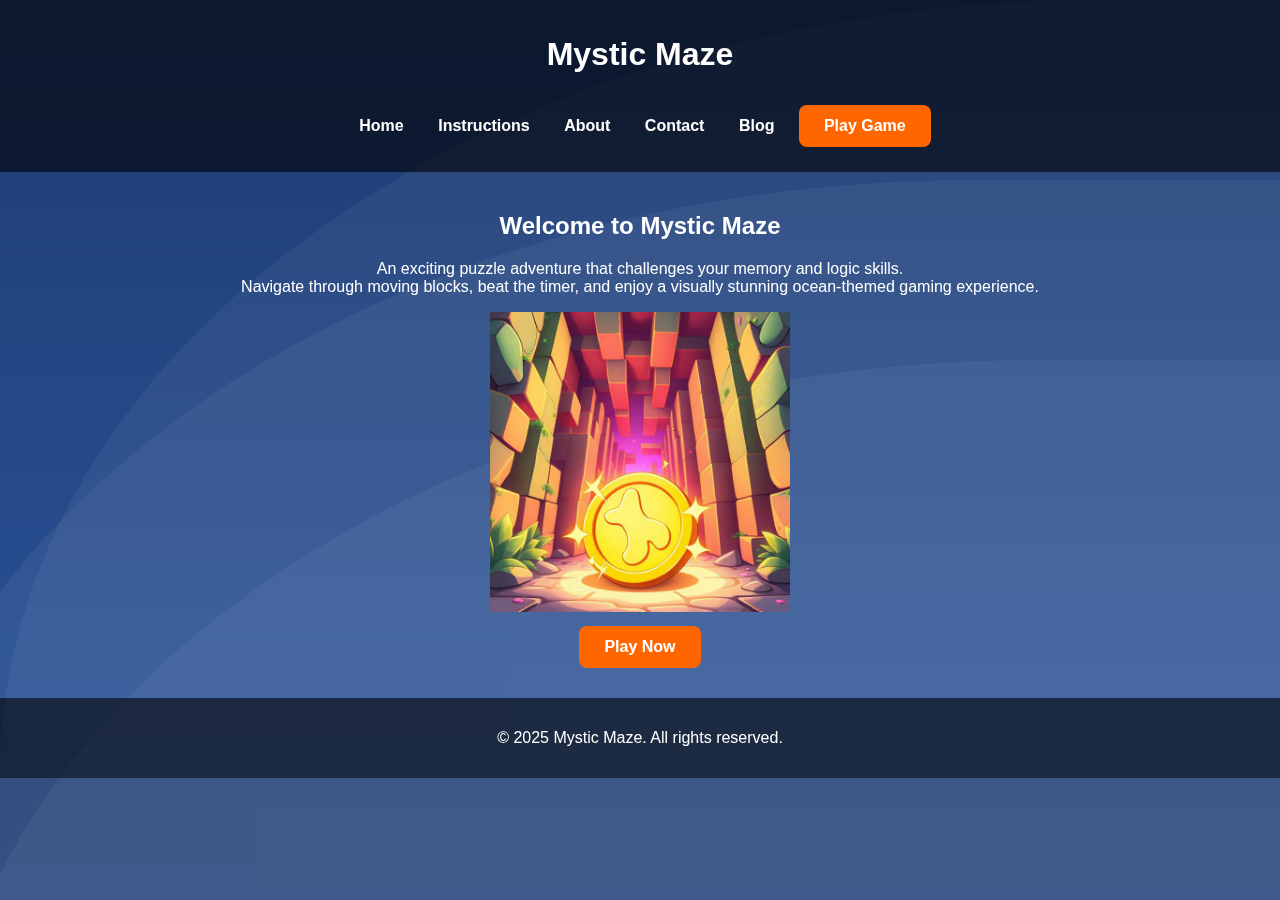
<file: index.html>
<!DOCTYPE html>
<html lang="en">
<head>
<meta charset="utf-8">
<meta name="viewport" content="width=device-width, initial-scale=1.0">
<title>Mystic Maze - Home</title>
<link rel="stylesheet" href="style.css">
</head>
<body>

<div class="ocean"><div class="wave"></div><div class="wave"></div><div class="wave"></div></div>

<header>
<h1>Mystic Maze</h1>
<nav>
<a href="index.html">Home</a>
<a href="instructions.html">Instructions</a>
<a href="about.html">About</a>
<a href="contact.html">Contact</a>
<a href="blog.html">Blog</a>
<a href="game.html" class="btn">Play Game</a>
</nav>
</header>

<main>
<h2>Welcome to Mystic Maze</h2>
<p>
An exciting puzzle adventure that challenges your memory and logic skills. <br> Navigate through moving blocks, beat the timer, and enjoy a visually stunning ocean-themed gaming experience.
</p>

<img src="logo.jpg" alt="Mystic Maze Logo" width="300" height="auto">
<br>
<a href="game.html" class="btn">Play Now</a>
</main>

<footer>
<p>&copy; 2025 Mystic Maze. All rights reserved.</p>
</footer>
</body>
</html>
</file>
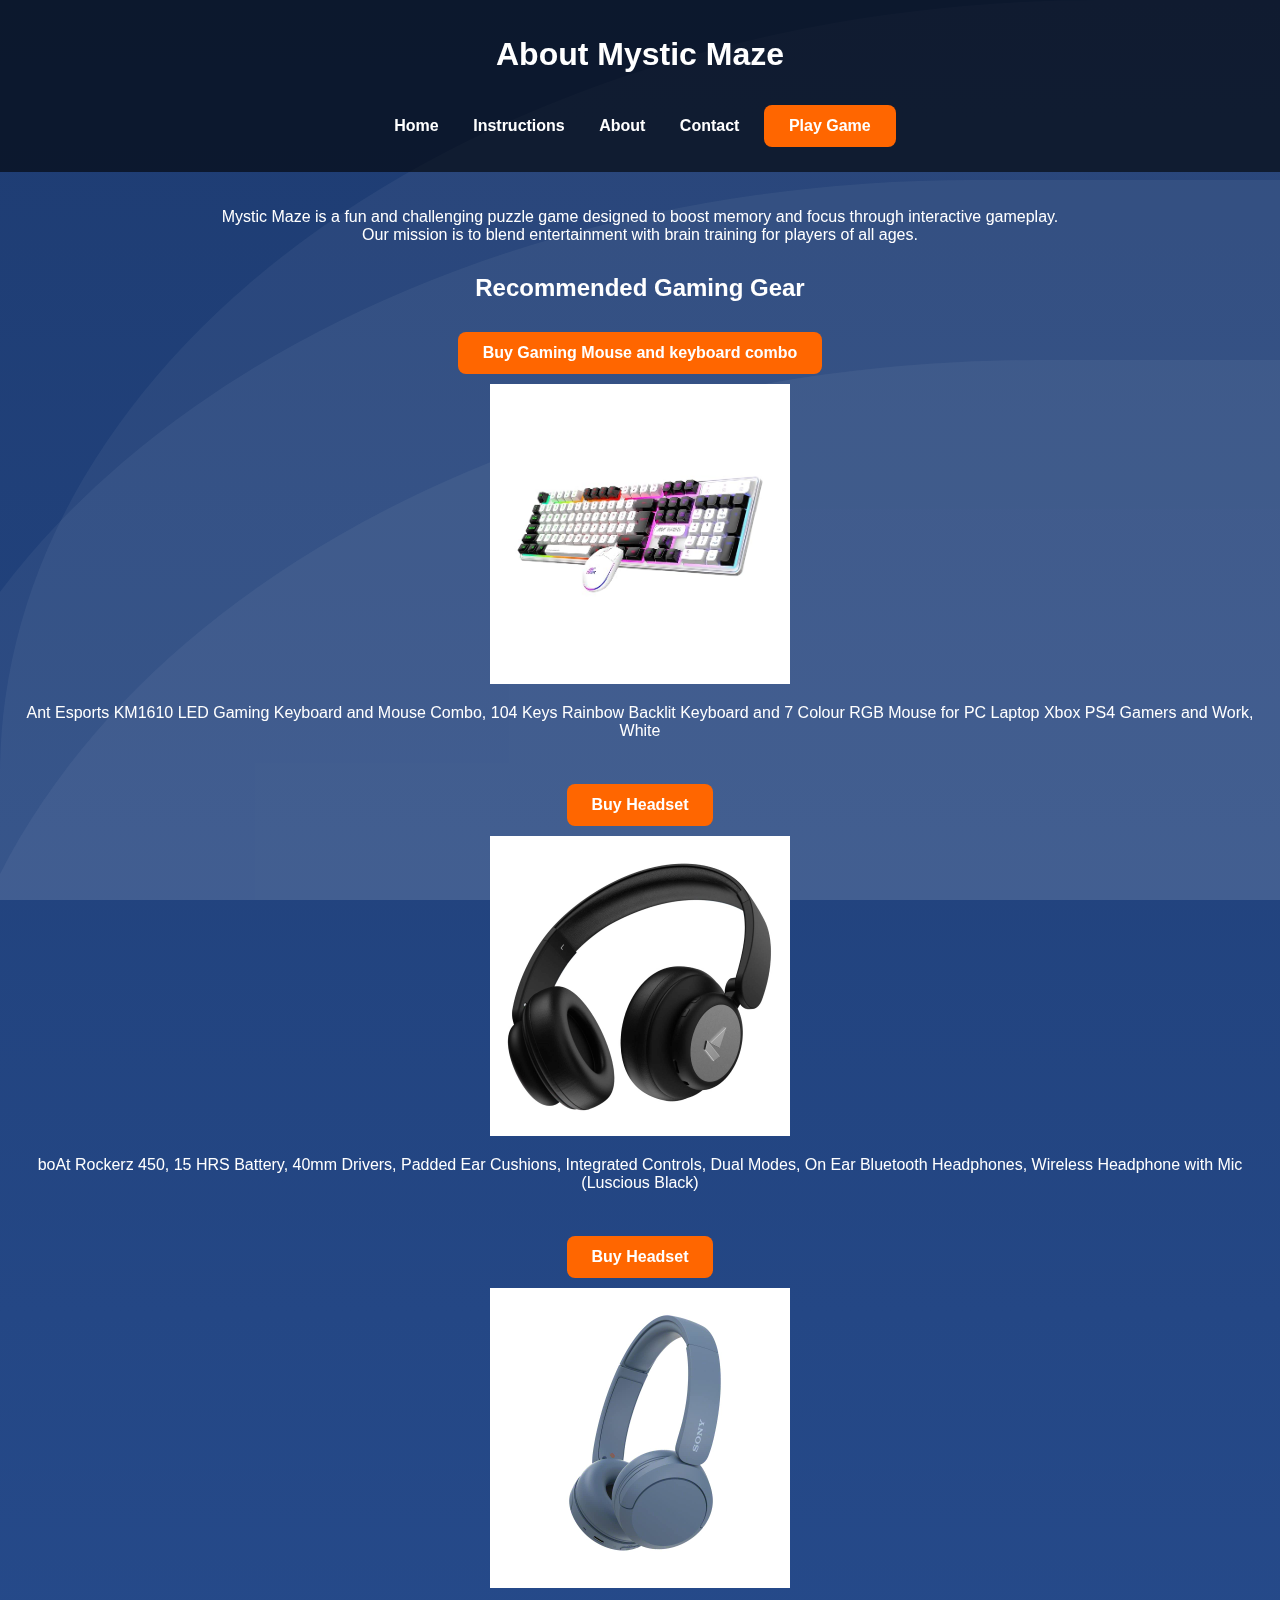
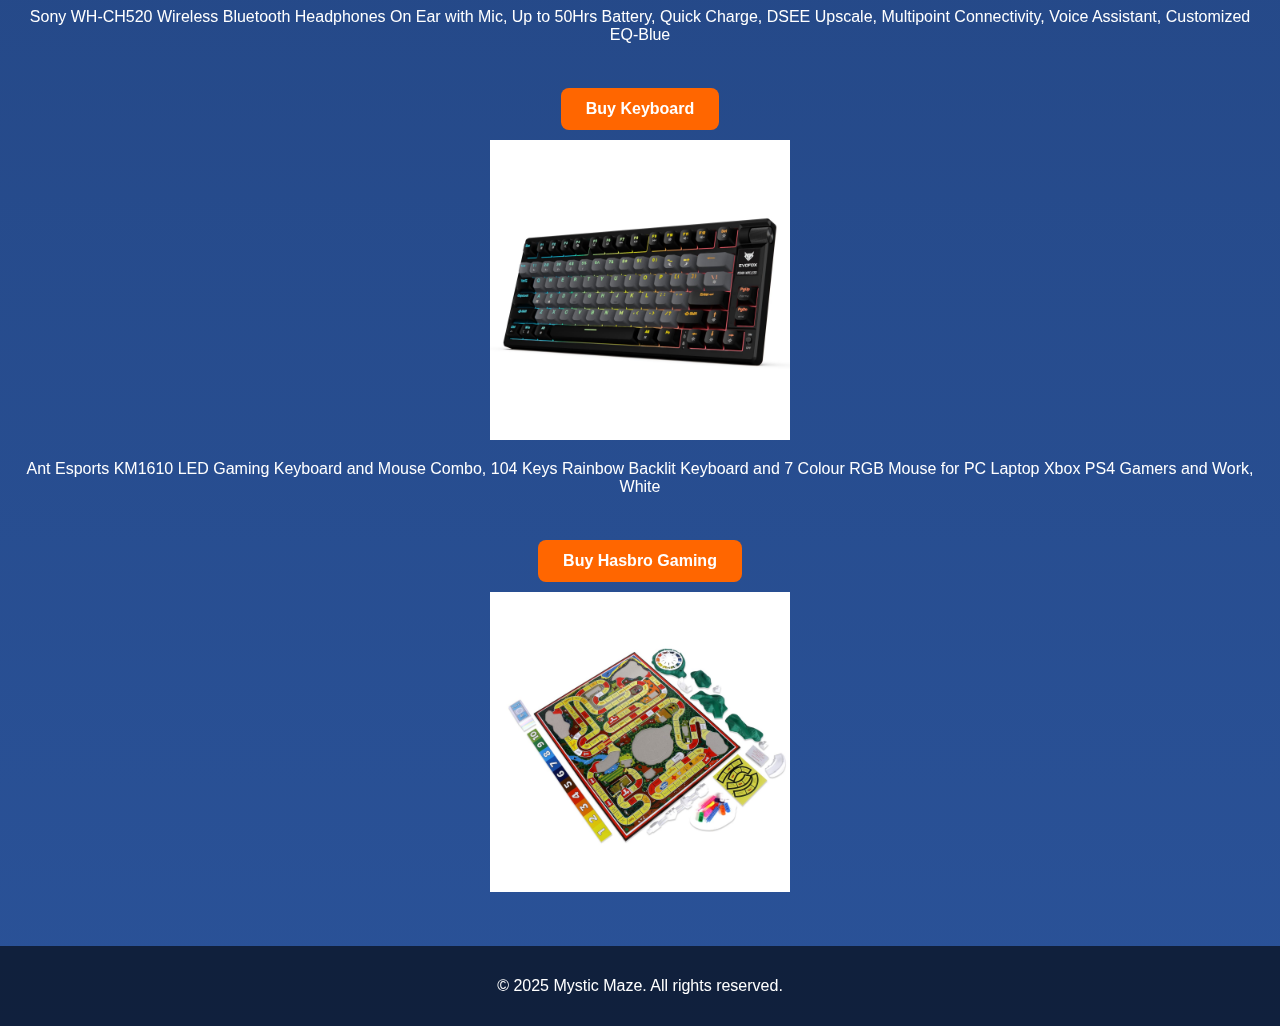
<file: about.html>
<!DOCTYPE html>
<html lang="en">
<head>
<meta charset="utf-8">
<meta name="viewport" content="width=device-width, initial-scale=1.0">
<title>Mystic Maze - About</title>
<link rel="stylesheet" href="style.css">
</head>
<body>

<div class="ocean"><div class="wave"></div><div class="wave"></div><div class="wave"></div></div>

<header>
<h1>About Mystic Maze</h1>
<nav>
<a href="index.html">Home</a>
<a href="instructions.html">Instructions</a>
<a href="about.html">About</a>
<a href="contact.html">Contact</a>
<a href="game.html" class="btn">Play Game</a>
</nav>
</header>

<main>
<p>Mystic Maze is a fun and challenging puzzle game designed to boost memory and focus through interactive gameplay.<br> 
Our mission is to blend entertainment with brain training for players of all ages.
</p>

<div class="affiliate">
<h2>Recommended Gaming Gear</h2>

<a href="https://amzn.to/47ayqYw" target="_blank" class="btn">Buy Gaming Mouse and keyboard combo</a>
<br>
<img src="mousekeyboard.jpg" alt="Mouse Keyboard" width="300" height="auto">
<br>
<p>
Ant Esports KM1610 LED Gaming Keyboard and Mouse Combo, 104 Keys Rainbow Backlit Keyboard and 7 Colour RGB Mouse for PC Laptop Xbox PS4 Gamers and Work, White</p>
<br>

<a href="https://amzn.to/4n95ypr" target="_blank" class="btn">Buy Headset</a>
<br>
<img src="black.jpg" alt="Mystic Maze Logo" width="300" height="auto">
<br> 
<p>boAt Rockerz 450, 15 HRS Battery, 40mm Drivers, Padded Ear Cushions, Integrated Controls, Dual Modes, On Ear Bluetooth Headphones, Wireless Headphone with Mic (Luscious Black)</p>
<br>

<a href="https://amzn.to/4hmMClV" target="_blank" class="btn">Buy Headset</a>
<br>
<img src="blue.jpg" alt="Mystic Maze Logo" width="300" height="auto">
<br>
<p>Sony WH-CH520 Wireless Bluetooth Headphones On Ear with Mic, Up to 50Hrs Battery, Quick Charge, DSEE Upscale, Multipoint Connectivity, Voice Assistant, Customized EQ-Blue</p>
<br>

<a href="https://amzn.to/3WeCqlF" target="_blank" class="btn">Buy Keyboard</a>
<br>
<img src="keyboard.jpg" alt="Keyboard" width="300" height="auto">
<br>
<p>Ant Esports KM1610 LED Gaming Keyboard and Mouse Combo, 104 Keys Rainbow Backlit Keyboard and 7 Colour RGB Mouse for PC Laptop Xbox PS4 Gamers and Work, White</p>
<br>

<a href="https://amzn.to/4omOgWU" target="_blank" class="btn">Buy Hasbro Gaming</a>
<br> 
<img src="hasbrogaming.jpg" alt="Mystic Maze Logo" width="300" height="auto">
<br>
</div>
</main>

<footer>
<p>&copy; 2025 Mystic Maze. All rights reserved.</p>
</footer>
</body>
</html>
</file>
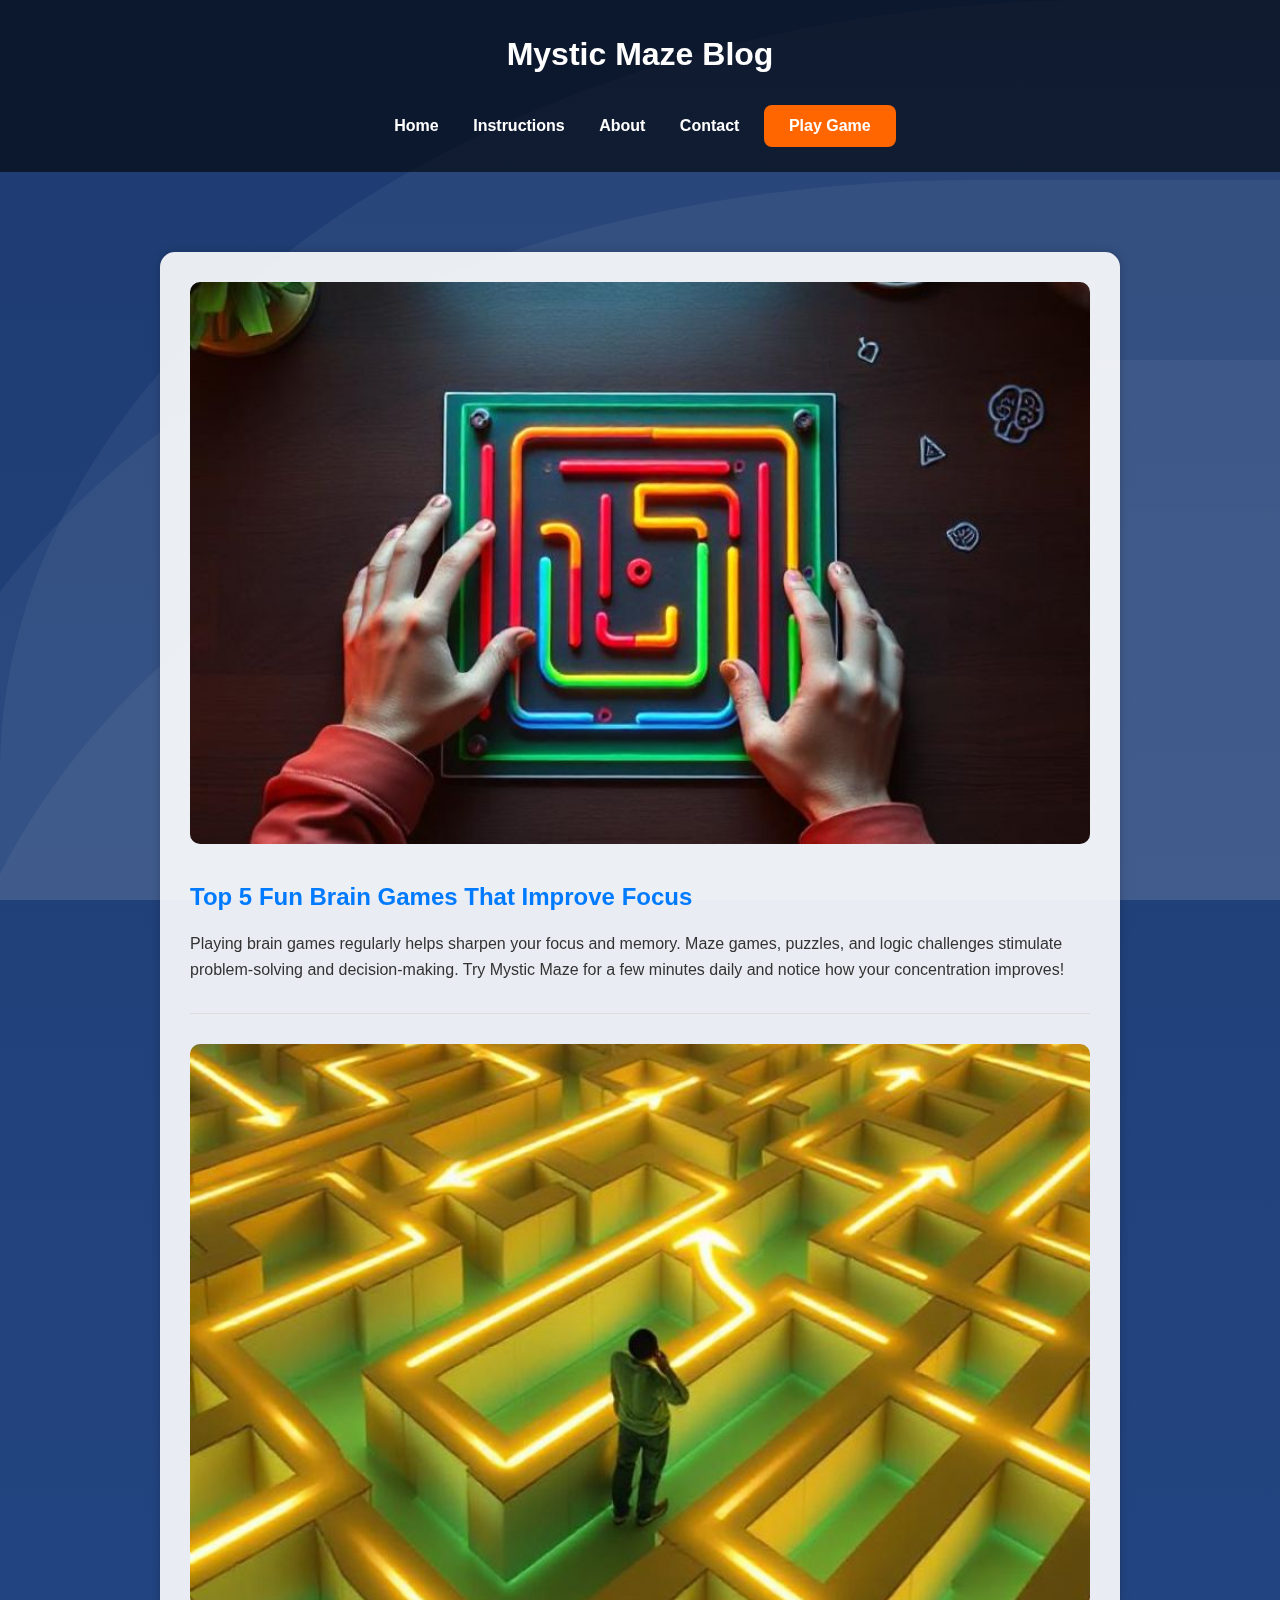
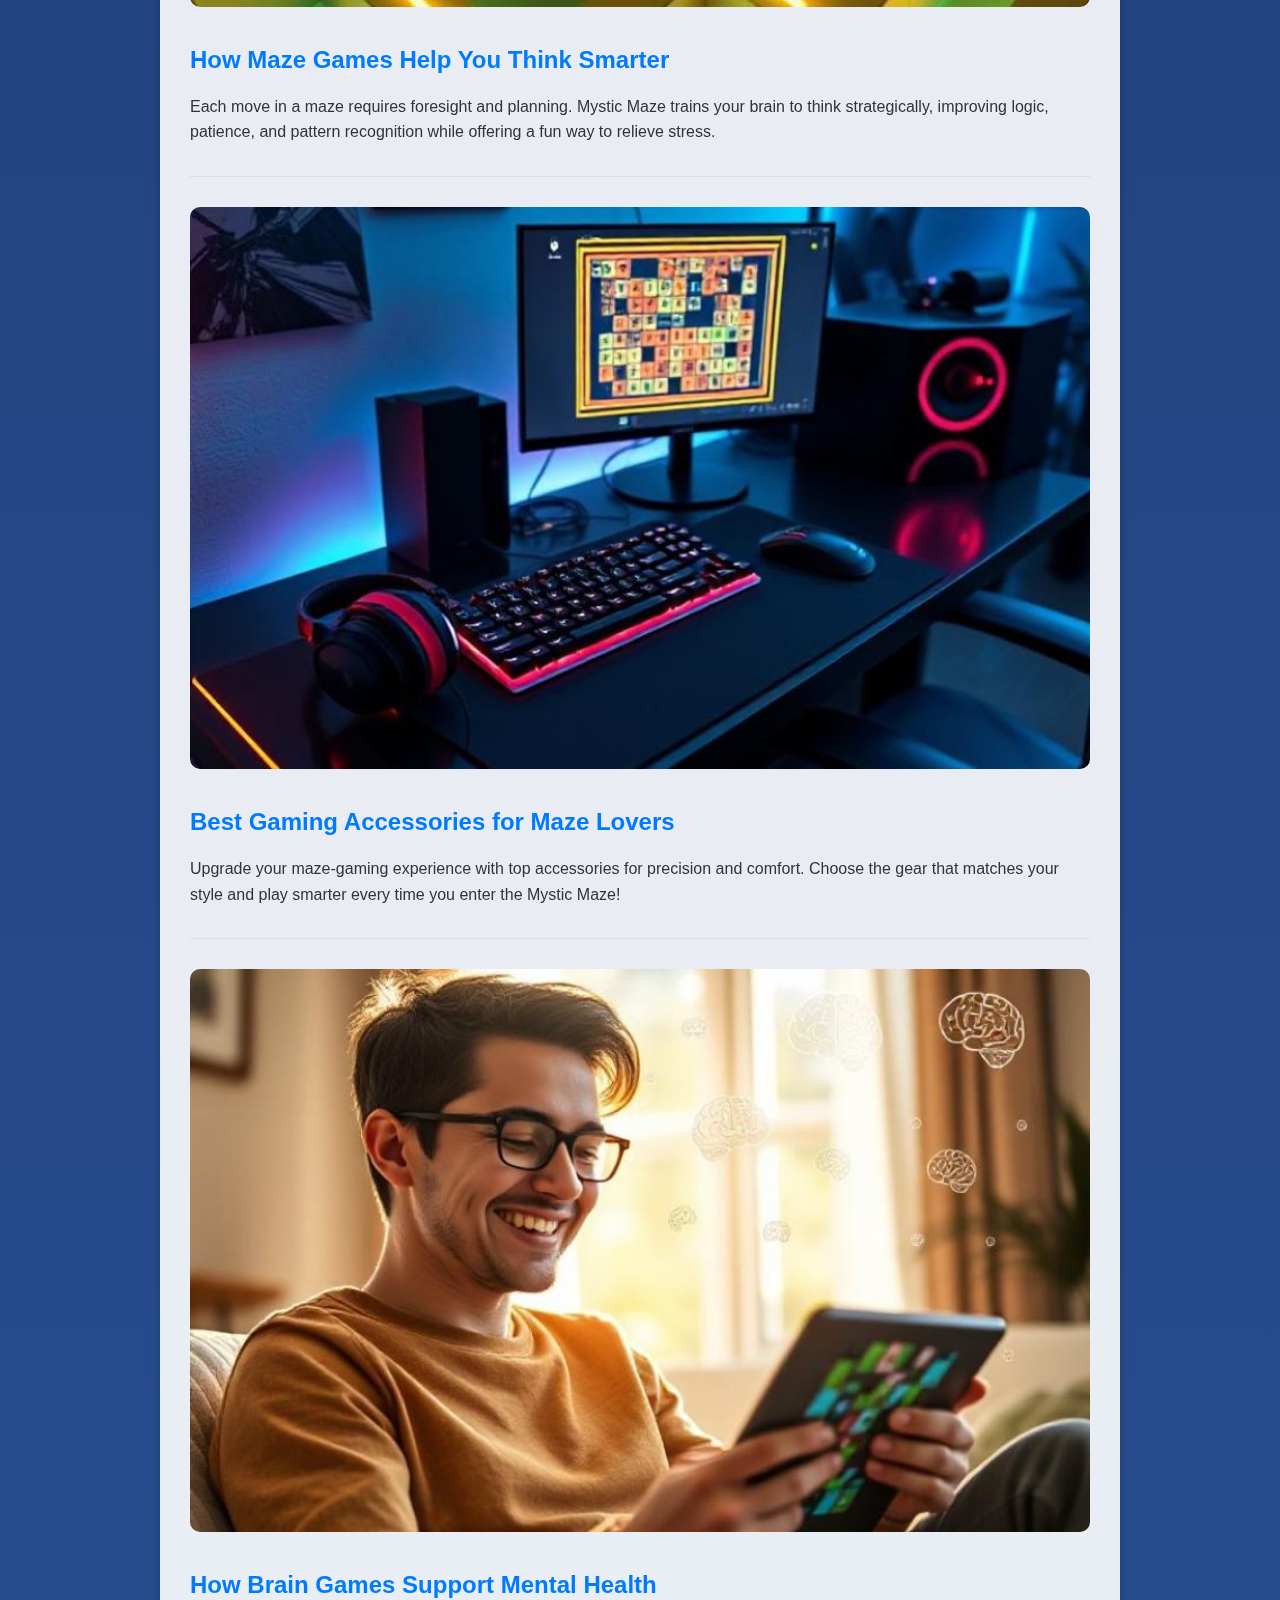
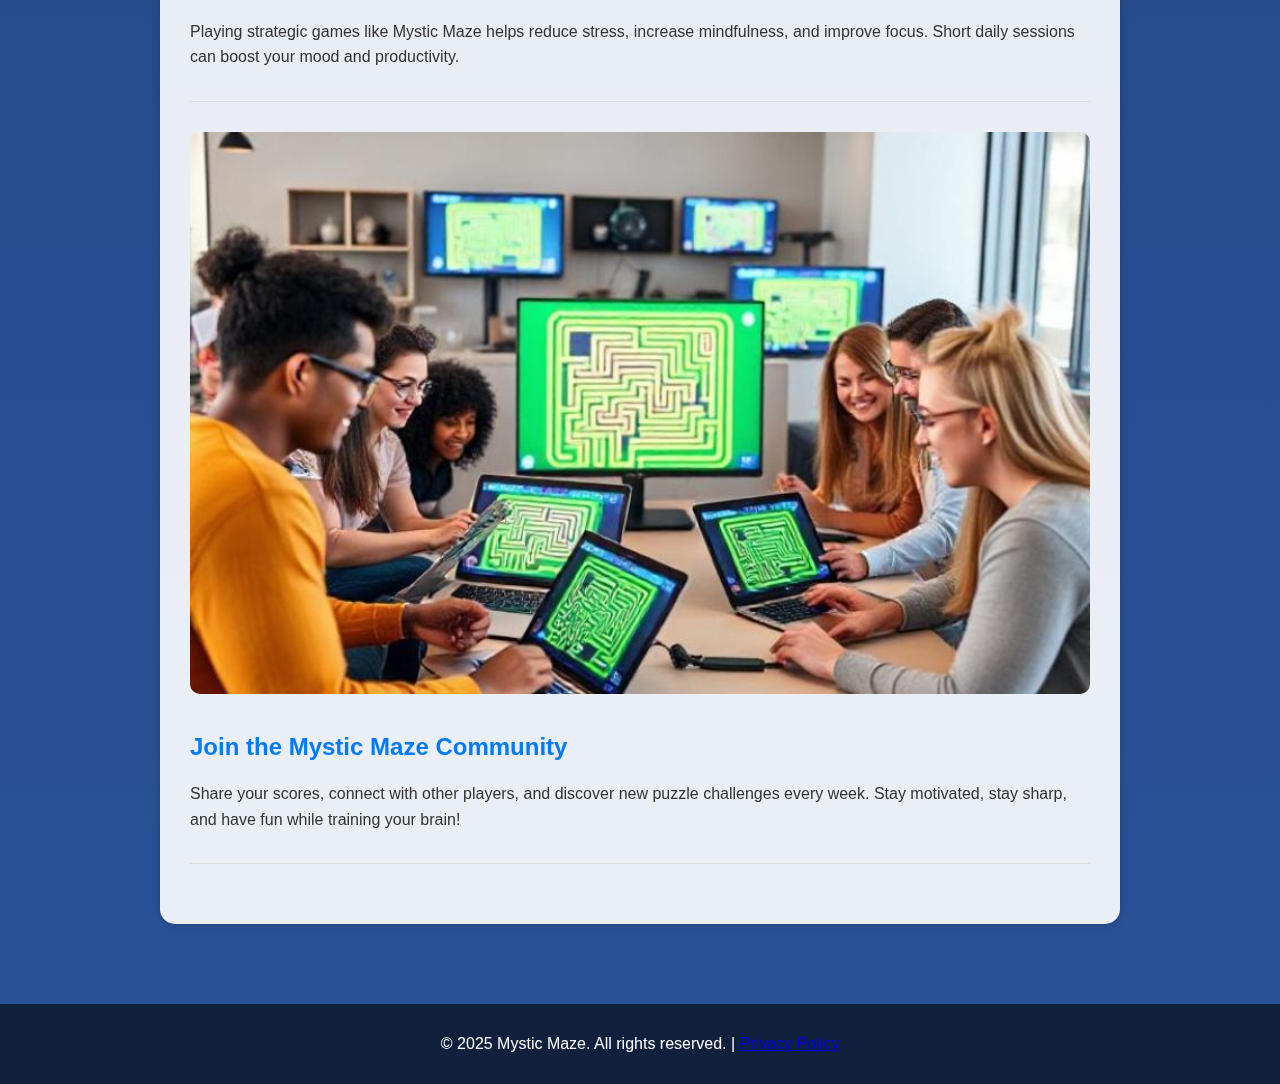
<file: blog.html>
<!DOCTYPE html>
<html lang="en">
<head>
<meta name="viewport" content="width=device-width, initial-scale=1.0">
<title>Mystic Maze Blog - Tips & Reviews</title>
<link rel="stylesheet" href="style.css">
  <script async src="https://pagead2.googlesyndication.com/pagead/js/adsbygoogle.js?client=ca-pub-5263769263942614"
     crossorigin="anonymous"></script>
</head>
<body>

<div class="ocean">
  <div class="wave"></div>
  <div class="wave"></div>
  <div class="wave"></div>
</div>

<header>
  <h1>Mystic Maze Blog</h1>
  <nav>
    <a href="index.html">Home</a>
    <a href="instructions.html">Instructions</a>
    <a href="about.html">About</a>
    <a href="contact.html">Contact</a>
    <a href="game.html" class="btn">Play Game</a>
  </nav>
</header>

<main class="blog-container">

  <article>
    <img src="top-5-brain-games.jpg" alt="Person solving a colorful maze puzzle" style="width:100%; border-radius:10px; margin-bottom:15px;">
    <h2>Top 5 Fun Brain Games That Improve Focus</h2>
    <p>Playing brain games regularly helps sharpen your focus and memory. Maze games, puzzles, and logic challenges stimulate problem-solving and decision-making. Try Mystic Maze for a few minutes daily and notice how your concentration improves!</p>
    <!-- AdSense placeholder -->
    <div class="ad-section">
      <!-- Google AdSense code here -->
    </div>
  </article>

  <article>
    <img src="maze-games-logical-thinking.jpg" alt="3D labyrinth with glowing paths and person thinking" style="width:100%; border-radius:10px; margin-bottom:15px;">
    <h2>How Maze Games Help You Think Smarter</h2>
    <p>Each move in a maze requires foresight and planning. Mystic Maze trains your brain to think strategically, improving logic, patience, and pattern recognition while offering a fun way to relieve stress.</p>
    <div class="ad-section">
     
    </div>
  </article>

  <article>
    <img src="gaming-accessories-puzzle.jpg" alt="Gaming setup with mouse, keyboard, and headphones" style="width:100%; border-radius:10px; margin-bottom:15px;">
    <h2>Best Gaming Accessories for Maze Lovers</h2>
    <p>Upgrade your maze-gaming experience with top accessories for precision and comfort. Choose the gear that matches your style and play smarter every time you enter the Mystic Maze!</p>
    <div class="ad-section">
      
    </div>
  </article>

  <article>
    <img src="brain-games-mental-health.jpg" alt="Person relaxed while playing a puzzle game on tablet" style="width:100%; border-radius:10px; margin-bottom:15px;">
    <h2>How Brain Games Support Mental Health</h2>
    <p>Playing strategic games like Mystic Maze helps reduce stress, increase mindfulness, and improve focus. Short daily sessions can boost your mood and productivity.</p>
    <div class="ad-section">
      
    </div>
  </article>

  <article>
    <img src="mystic-maze-community.jpg" alt="Group of people collaborating online sharing maze game scores" style="width:100%; border-radius:10px; margin-bottom:15px;">
    <h2>Join the Mystic Maze Community</h2>
    <p>Share your scores, connect with other players, and discover new puzzle challenges every week. Stay motivated, stay sharp, and have fun while training your brain!</p>
    <div class="ad-section">
      
    </div>
  </article>

</main>

<footer>
  <p>&copy; 2025 Mystic Maze. All rights reserved. | <a href="privacy.html">Privacy Policy</a></p>
</footer>

</body>
</html>
</file>
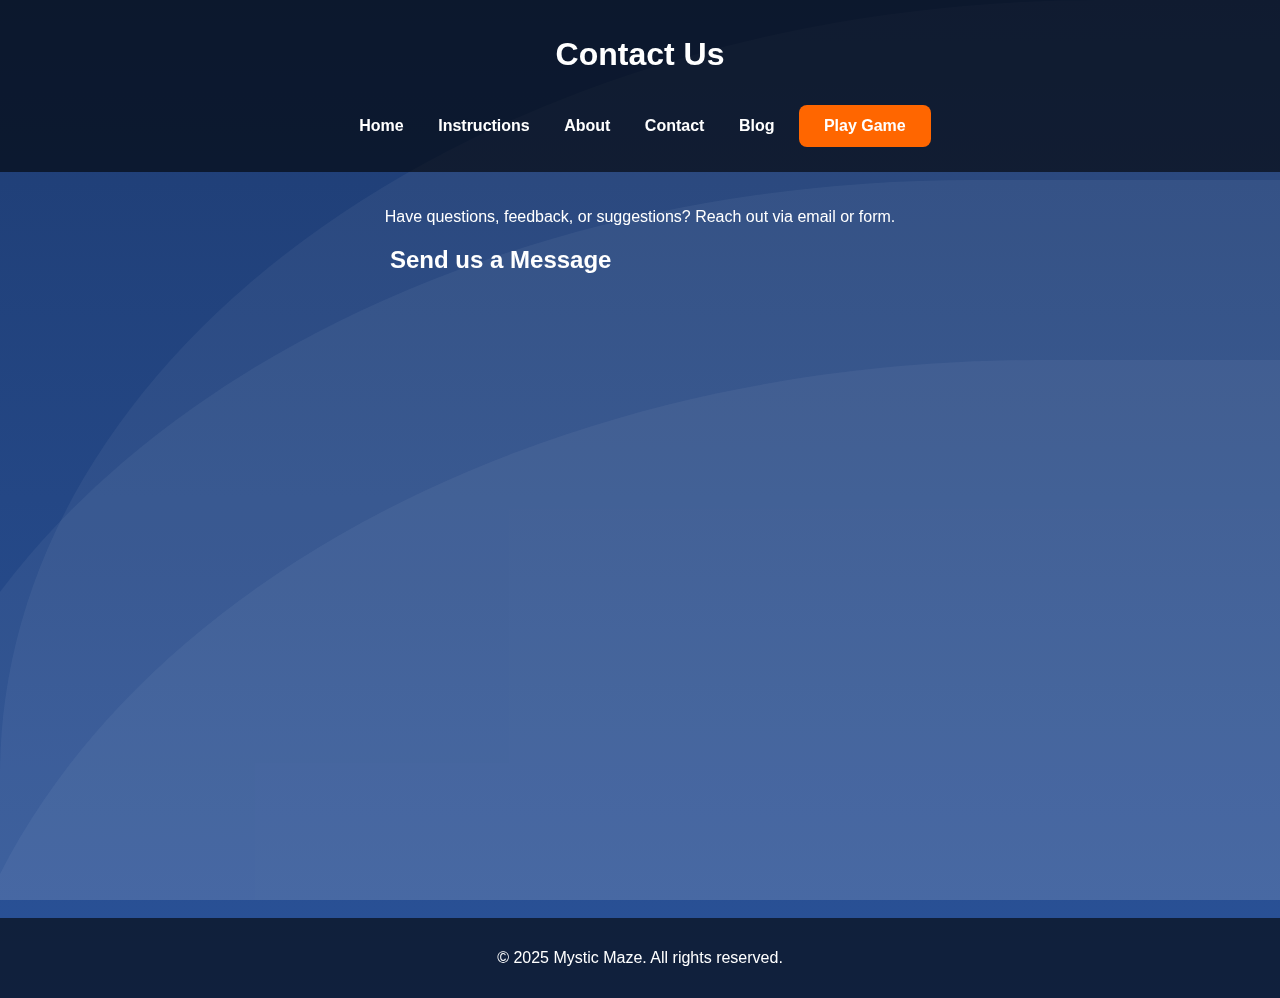
<file: contact.html>
<!DOCTYPE html>
<html lang="en">
<head>
<meta charset="utf-8">
<meta name="viewport" content="width=device-width, initial-scale=1.0">
<title>Mystic Maze - Contact</title>
<link rel="stylesheet" href="style.css">
</head>
<body>

<div class="ocean"><div class="wave"></div><div class="wave"></div><div class="wave"></div></div>

<header>
<h1>Contact Us</h1>
<nav>
<a href="index.html">Home</a>
<a href="instructions.html">Instructions</a>
<a href="about.html">About</a>
<a href="contact.html">Contact</a>
<a href="blog.html">Blog</a>
<a href="game.html" class="btn">Play Game</a>
</nav>
</header>

<main>
<p>Have questions, feedback, or suggestions? Reach out via email or form.</p>

<section class="contact-form">
<h2>Send us a Message</h2>
<iframe 
    src="https://docs.google.com/forms/d/e/1FAIpQLSewoRpp9o-8-an_t3oihM0Iard62oxa1ssvLSFlTTWk36N83g/viewform?usp=header" 
    width="100%" 
    height="600" 
    frameborder="0" 
    marginheight="0" 
    marginwidth="0">
    Loading…
</iframe>
</section>
</main>

<footer>
<p>&copy; 2025 Mystic Maze. All rights reserved.</p>
</footer>
</body>
</html>
</file>
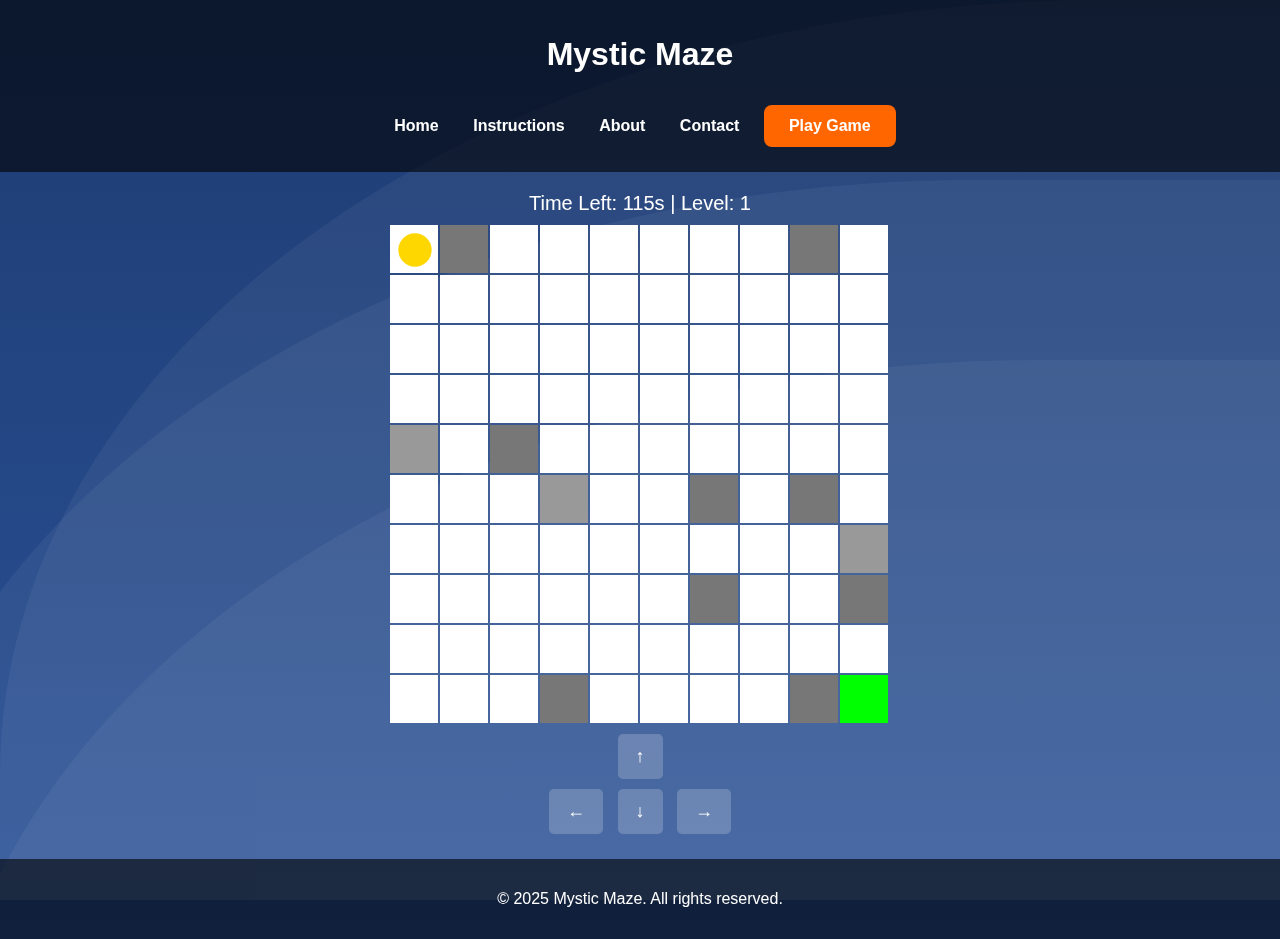
<file: game.html>
<!DOCTYPE html>
<html lang="en">
<head>
<meta charset="utf-8">
<meta name="viewport" content="width=device-width, initial-scale=1.0">
<title>Mystic Maze - Game</title>
<link rel="stylesheet" href="style.css">
</head>
<body>

<!-- Animated ocean background -->
<div class="ocean">
  <div class="wave"></div>
  <div class="wave"></div>
  <div class="wave"></div>
</div>

<header>
  <h1>Mystic Maze</h1>
  <nav>
    <a href="index.html">Home</a>
    <a href="instructions.html">Instructions</a>
    <a href="about.html">About</a>
    <a href="contact.html">Contact</a>
    <a href="game.html" class="btn">Play Game</a>
  </nav>
</header>

<main>
  <div id="timerDisplay">Time Left: 120s | Level: 1</div>
  <canvas id="gameCanvas" width="500" height="500"></canvas>

  <!-- Mobile controls -->
  <div class="mobile-controls">
    <button data-dir="up">↑</button><br>
    <button data-dir="left">←</button>
    <button data-dir="down">↓</button>
    <button data-dir="right">→</button>
  </div>
</main>

<footer>
  <p>&copy; 2025 Mystic Maze. All rights reserved.</p>
</footer>

<script src="game.js"></script>
</body>
</html>
</file>
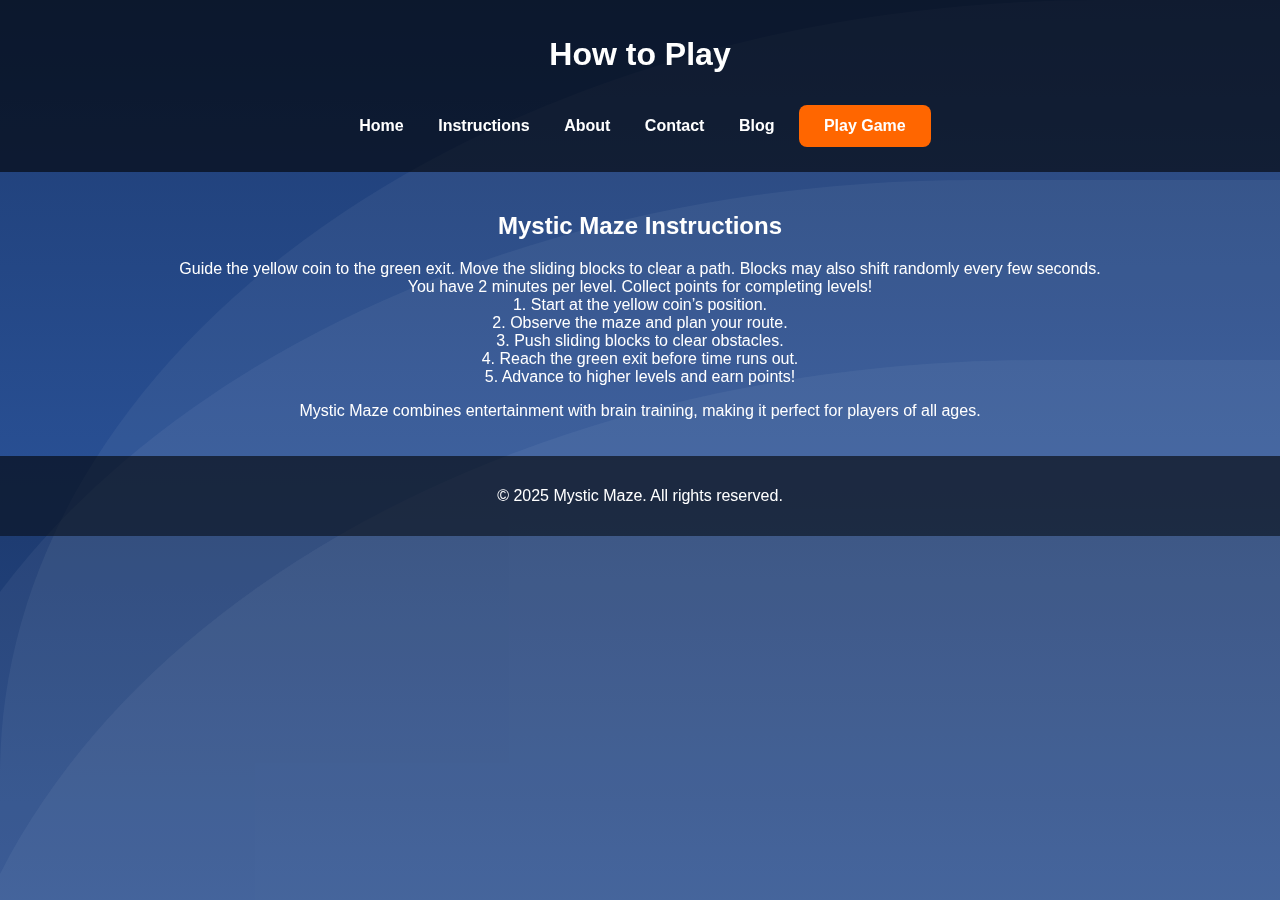
<file: instructions.html>
<!DOCTYPE html>
<html lang="en">
<head>
<meta charset="utf-8">
<meta name="viewport" content="width=device-width, initial-scale=1.0">
<title>Mystic Maze - Instructions</title>
<link rel="stylesheet" href="style.css">
</head>
<body>

<div class="ocean"><div class="wave"></div><div class="wave"></div><div class="wave"></div></div>

<header>
<h1>How to Play</h1>
<nav>
<a href="index.html">Home</a>
<a href="instructions.html">Instructions</a>
<a href="about.html">About</a>
<a href="contact.html">Contact</a>
<a href="blog.html">Blog</a>
<a href="game.html" class="btn">Play Game</a>
</nav>
</header>

<main>
<h2>Mystic Maze Instructions</h2>
<p>Guide the yellow coin to the green exit. Move the sliding blocks to clear a path. Blocks may also shift randomly every few seconds.<br> 
You have 2 minutes per level. Collect points for completing levels!<br>
1. Start at the yellow coin’s position.<br>
2. Observe the maze and plan your route.<br>
3. Push sliding blocks to clear obstacles.<br>
4. Reach the green exit before time runs out.<br>
5. Advance to higher levels and earn points!</p>

<p>Mystic Maze combines entertainment with brain training, making it perfect for players of all ages.</p>
</main>

<footer>
<p>&copy; 2025 Mystic Maze. All rights reserved.</p>
</footer>
</body>
</html>
</file>
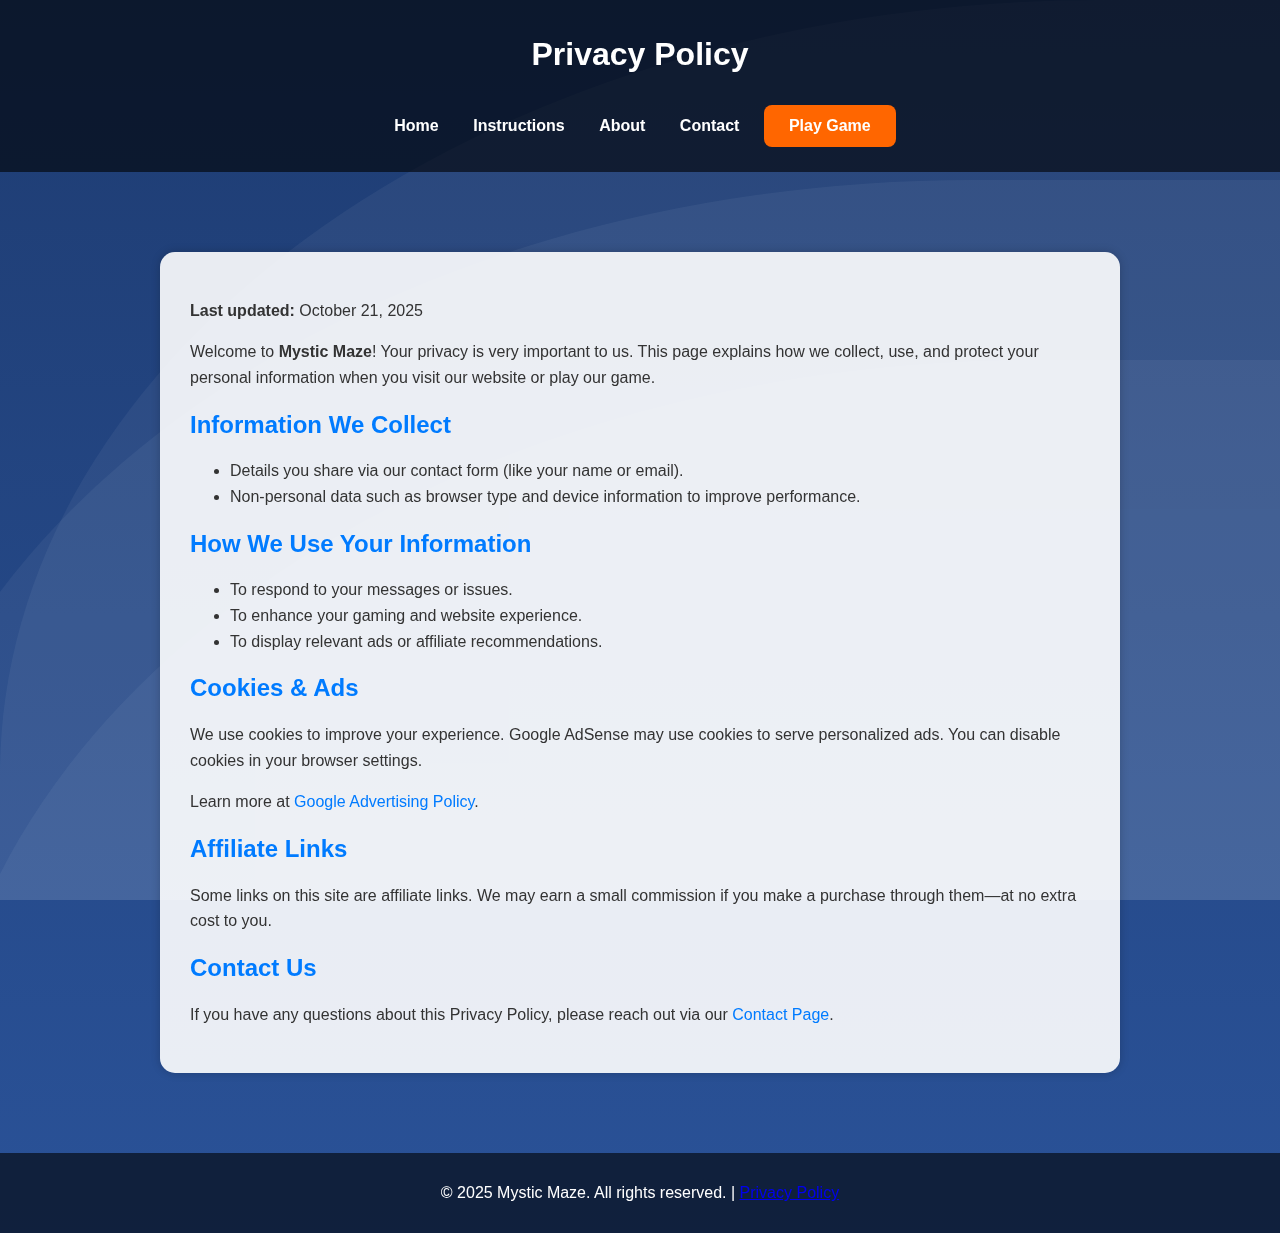
<file: privacy.html>
<!DOCTYPE html>
<html lang="en">
<head>
<meta name="viewport" content="width=device-width, initial-scale=1.0">
<title>Privacy Policy - Mystic Maze</title>
<link rel="stylesheet" href="style.css">
</head>
<body>

<div class="ocean"><div class="wave"></div><div class="wave"></div><div class="wave"></div></div>

<header>
<h1>Privacy Policy</h1>
<nav>
<a href="index.html">Home</a>
<a href="instructions.html">Instructions</a>
<a href="about.html">About</a>
<a href="contact.html">Contact</a>
<a href="game.html" class="btn">Play Game</a>
</nav>
</header>

<main class="privacy-container">
<p><strong>Last updated:</strong> October 21, 2025</p>

<p>Welcome to <strong>Mystic Maze</strong>! Your privacy is very important to us. This page explains how we collect, use, and protect your personal information when you visit our website or play our game.</p>

<h2>Information We Collect</h2>
<ul>
<li>Details you share via our contact form (like your name or email).</li>
<li>Non-personal data such as browser type and device information to improve performance.</li>
</ul>

<h2>How We Use Your Information</h2>
<ul>
<li>To respond to your messages or issues.</li>
<li>To enhance your gaming and website experience.</li>
<li>To display relevant ads or affiliate recommendations.</li>
</ul>

<h2>Cookies & Ads</h2>
<p>We use cookies to improve your experience. Google AdSense may use cookies to serve personalized ads. You can disable cookies in your browser settings.</p>
<p>Learn more at <a href="https://policies.google.com/technologies/ads" target="_blank">Google Advertising Policy</a>.</p>

<h2>Affiliate Links</h2>
<p>Some links on this site are affiliate links. We may earn a small commission if you make a purchase through them—at no extra cost to you.</p>

<h2>Contact Us</h2>
<p>If you have any questions about this Privacy Policy, please reach out via our <a href="contact.html">Contact Page</a>.</p>
</main>

<footer>
<p>&copy; 2025 Mystic Maze. All rights reserved. | <a href="privacy.html">Privacy Policy</a></p>
</footer>

</body>
</html>
</file>
<file: style.css>
/* General body & background */
body {
    margin: 0;
    font-family: Arial, sans-serif;
    color: #fff;
    overflow-x: hidden;
    background: linear-gradient(#1e3c72, #2a5298);
    position: relative;
}

/* Header & nav */
header {
    background: rgba(0,0,0,0.6);
    padding: 15px 20px;
    text-align: center;
    position: relative;
    z-index: 2;
}
nav a {
    color: #fff;
    margin: 0 15px;
    text-decoration: none;
    font-weight: bold;
}
nav a:hover { text-decoration: underline; }

/* Main content */
main {
    padding: 20px;
    position: relative;
    z-index: 2;
    text-align: center;
}

/* Buttons */
.btn {
    display: inline-block;
    padding: 12px 25px;
    margin: 10px 5px;
    background-color: #ff6600;
    color: #fff;
    text-decoration: none;
    font-size: 16px;
    border-radius: 8px;
    font-weight: bold;
    transition: 0.3s ease;
}
.btn:hover {
    background-color: #e55b00;
    transform: scale(1.05);
}

/* Affiliate section */
.affiliate { margin: 30px auto; }

/* Contact form */
.contact-form {
    max-width: 500px;
    margin: 0 auto;
    text-align: left;
}
.contact-form label {
    display: block;
    margin: 10px 0 5px;
    font-size: 18px;
}
.contact-form input, .contact-form textarea {
    width: 100%;
    padding: 12px;
    font-size: 16px;
    border-radius: 6px;
    border: 1px solid #ccc;
    margin-bottom: 15px;
    resize: vertical;
}
.contact-form button {
    width: 100%;
    padding: 15px;
    font-size: 18px;
    border: none;
    border-radius: 8px;
    background-color: #ff6600;
    color: #fff;
    cursor: pointer;
    transition: 0.3s ease;
}
.contact-form button:hover { background-color: #e55b00; transform: scale(1.03); }

/* Timer for game */
#timerDisplay { font-size: 20px; margin-bottom: 10px; }

/* Mobile controls */
.mobile-controls button {
    padding: 12px 18px;
    margin: 5px;
    font-size: 18px;
    border-radius: 5px;
    border: none;
    cursor: pointer;
    background: rgba(255,255,255,0.2);
    color: #fff;
}
.mobile-controls button:hover { background: rgba(255,255,255,0.4); }

/* Animated waves background */
.ocean {
    position: fixed;
    top:0; left:0;
    width:100%; height:100%;
    z-index:1;
    overflow:hidden;
}
.wave {
    position: absolute;
    width:200%;
    height:200%;
    background: rgba(255,255,255,0.05);
    border-radius: 43%;
    animation: waveMove 20s linear infinite;
}
.wave:nth-child(2) { animation-duration: 25s; top: 20%; left: -10%; }
.wave:nth-child(3) { animation-duration: 30s; top: 40%; left: -5%; }

@keyframes waveMove {
    0% { transform: translateX(0) translateY(0) rotate(0deg);}
    50% { transform: translateX(-50px) translateY(20px) rotate(10deg);}
    100% { transform: translateX(0) translateY(0) rotate(0deg);}
}

/* Blog & Privacy Pages */
.blog-container, .privacy-container {
    max-width: 900px;
    margin: 80px auto;
    background: rgba(255, 255, 255, 0.9);
    color: #333;
    padding: 30px;
    border-radius: 15px;
    box-shadow: 0 0 10px rgba(0, 0, 0, 0.2);
    text-align: left;
}
.blog-container h2, .privacy-container h2, .privacy-container h1 {
    color: #007bff;
}
.blog-container p, .privacy-container p, .privacy-container li {
    color: #333;
    line-height: 1.6;
}
.blog-container article {
    margin-bottom: 30px;
    border-bottom: 1px solid #ddd;
    padding-bottom: 15px;
}
.blog-container a, .privacy-container a {
    color: #007bff;
    text-decoration: none;
}
.blog-container a:hover, .privacy-container a:hover {
    text-decoration: underline;
}

/* Footer */
footer {
    text-align: center;
    padding: 15px;
    background: rgba(0,0,0,0.6);
    color: #fff;
    position: relative;
    z-index: 2;
}

/* Responsive */
@media (max-width: 600px){
    canvas { width: 95%; height: auto; }
    .mobile-controls button { width: 22%; margin: 3px; }
    .blog-container, .privacy-container {
        width: 90%;
        margin: 40px auto;
        padding: 20px;
    }
}
</file>
